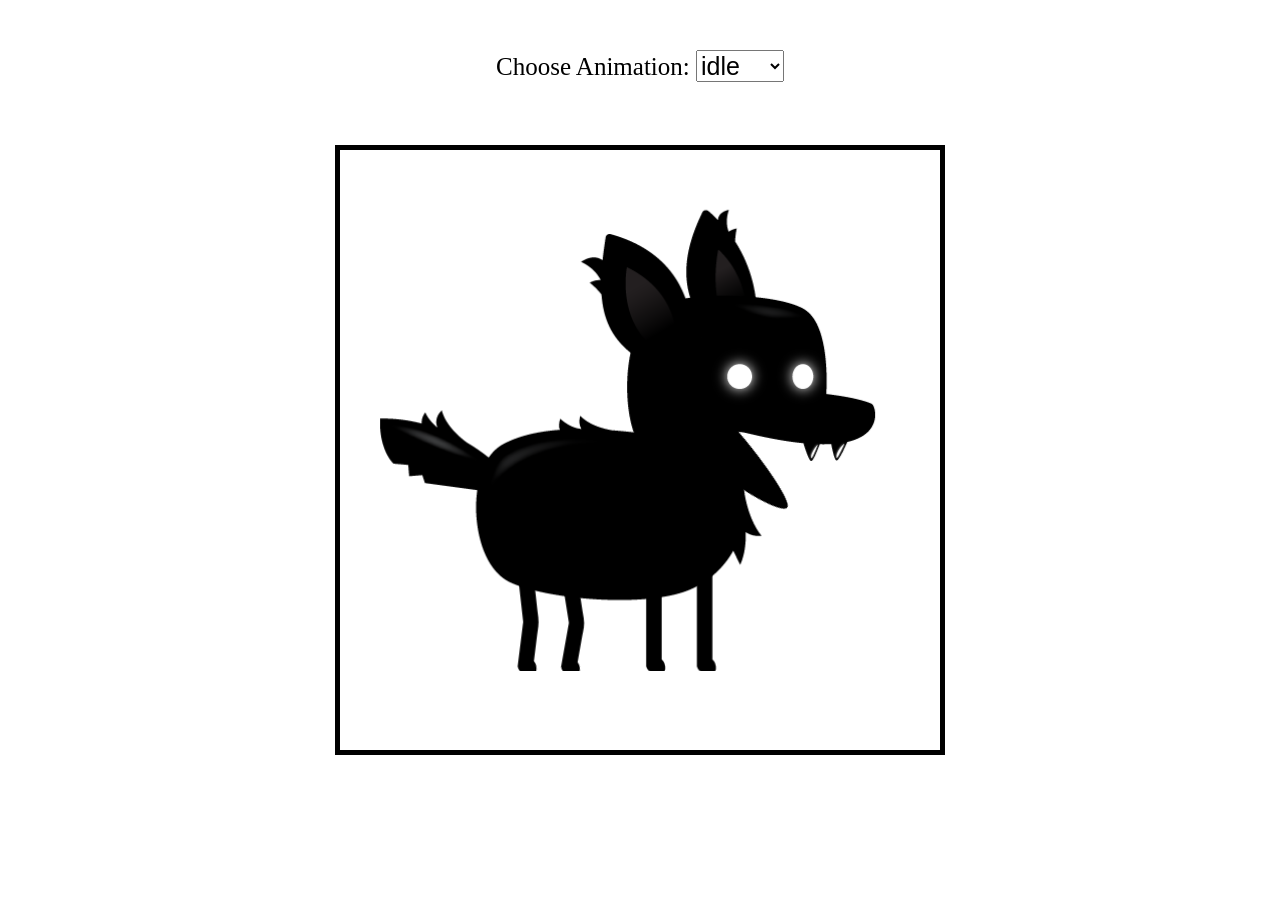
<file: 1/index.html>
<!DOCTYPE html>
<html lang="en">
<head>
    <meta charset="UTF-8">
    <meta name="viewport" content="width=device-width, initial-scale=1.0">
    <title>Sprite Animations</title>
    <link rel="stylesheet" href="style.css" />
</head>
<body>
    <canvas id="canvas1"></canvas>
    <div class="controls">
        <label for="animations">Choose Animation:</label>
        <select id="animations" name="animations">
            <option value="idle">idle</option>
            <option value="jump">jump</option>
            <option value="fall">fall</option>
            <option value="run">run</option>
            <option value="dizzy">dizzy</option>
            <option value="sit">sit</option>
            <option value="roll">roll</option>
            <option value="bite">bite</option>
            <option value="ko">ko</option>
            <option value="getHit">getHit</option>
        </select>
    </div>
    <script src="script.js"></script>
</body>
</html>
</file>
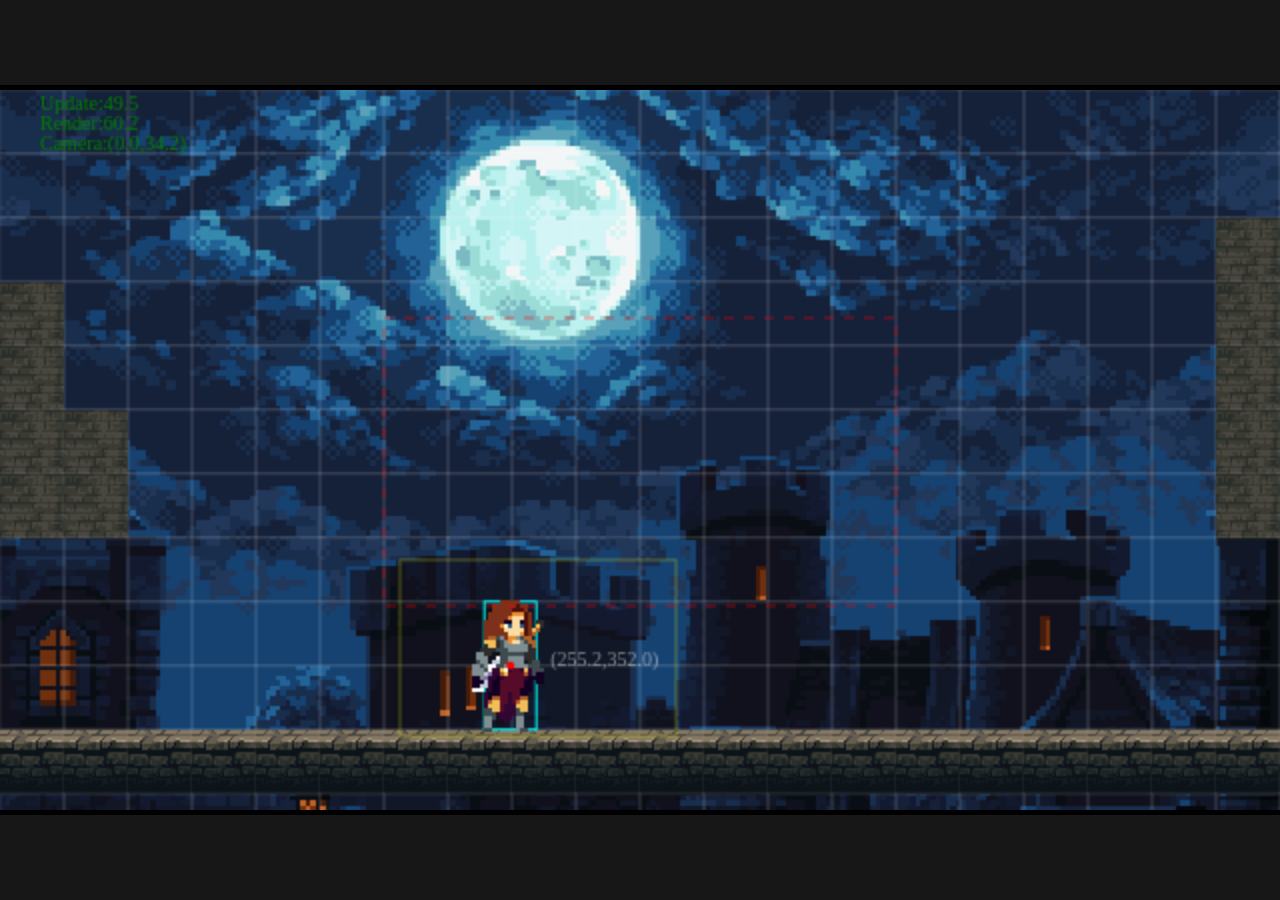
<file: 10/index.html>
<!DOCTYPE html>
<html lang="en">
<head>
    <meta charset="UTF-8">
    <meta name="viewport" content="width=device-width, initial-scale=1.0">
    <title>Game</title>
    <link rel="stylesheet" href="style.css"/>
</head>
<body>
    <canvas id="canvas1"></canvas>
    <img id="player" src="assets/player/Warrior_Sheet-Effect.png"/>

    <img id="layer1" src="assets/background/layer_1.png"/>
    <img id="layer2" src="assets/background/layer_2.png"/>

    <!-- <img id="layer1" src="assets/Final/Background_0.png"/>
    <img id="layer2" src="assets/Final/Background_1.png"/> -->

    <img id="tiles" src="assets/Final/Tiles.png"/>
    <img id="ground" src="assets/tiles/floor_tile_3.png"/>
    <img id="wall" src="assets/tiles/brick_2.png"/>
    <img id="platform" src="assets/tiles/platform_2.png"/>

    <script src="./js/utils.js"></script>
    <script src="./js/signal.js"></script>

    <script src="./js/input.js"></script>

    <script src="./js/animation.js"></script>
    <script src="./js/particles.js"></script>
    <script src="./js/collisionManger.js"></script>
    <!-- <script src="./js/collider.js"></script> -->
    <script src="./js/tileMap.js"></script>

    <script src="./js/camera.js"></script>
    <script src="./js/background.js"></script>

    <script src="./js/playerStates.js"></script>
    <script src="./js/player.js"></script>
    
    <script src="main.js"></script>
</body>
</html>
</file>
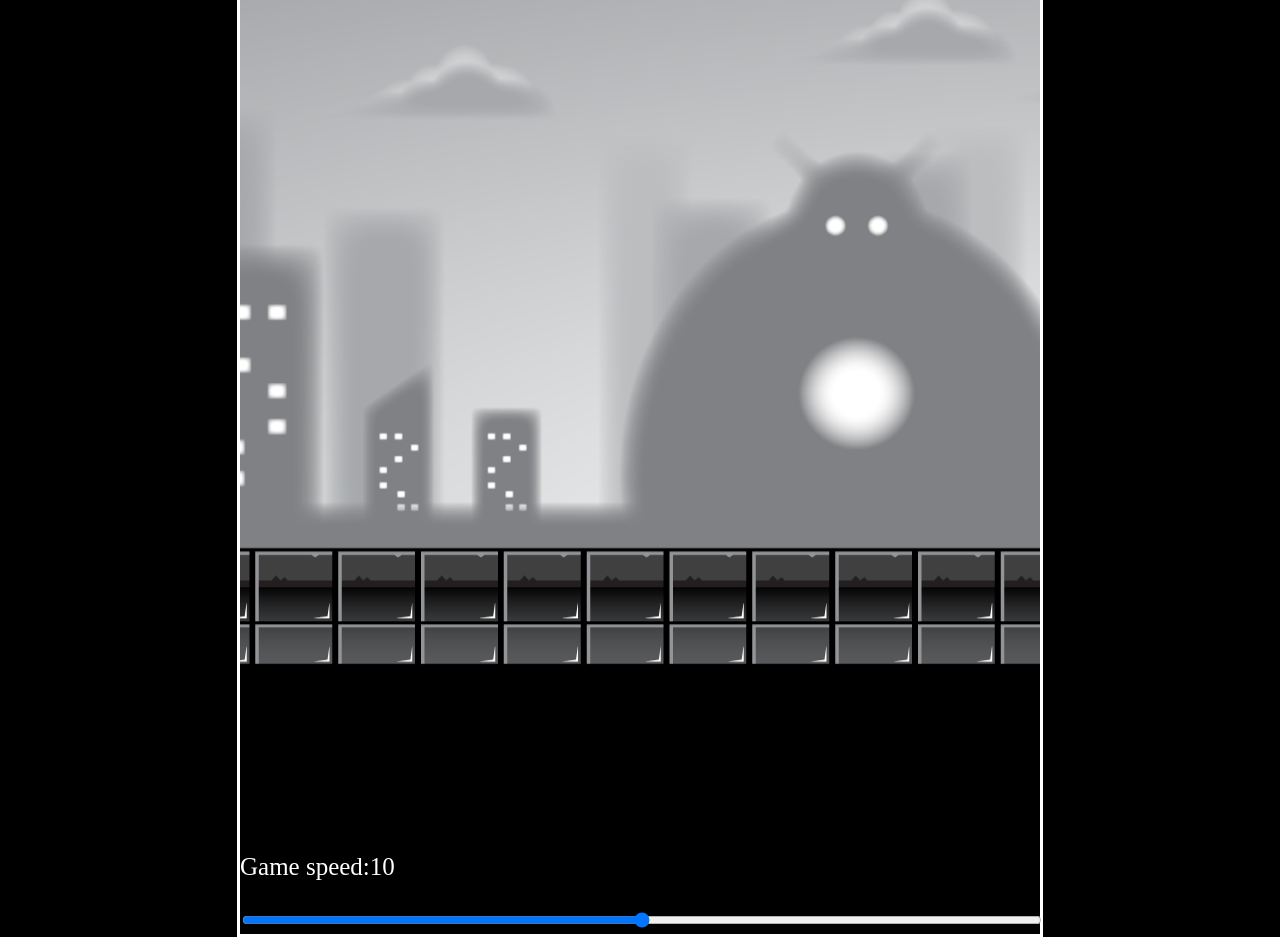
<file: 2/index.html>
<!DOCTYPE html>
<html lang="en">
<head>
    <meta charset="UTF-8">
    <meta name="viewport" content="width=device-width, initial-scale=1.0">
    <title>Parallax Backgrounds</title>
    <link rel="stylesheet" href="style.css">
</head>
<body>
    <div id="container">
        <canvas id="canvas1" ></canvas>
        <canvas id="canvas2" ></canvas>
        <p>Game speed:<span id='showGameSpeed'></span></p>
        <input type="range" min="0" max="20" value="5" class="slider" id="slider">
    </div>
    
    <script src="script.js"></script>
</body>
</html>
</file>
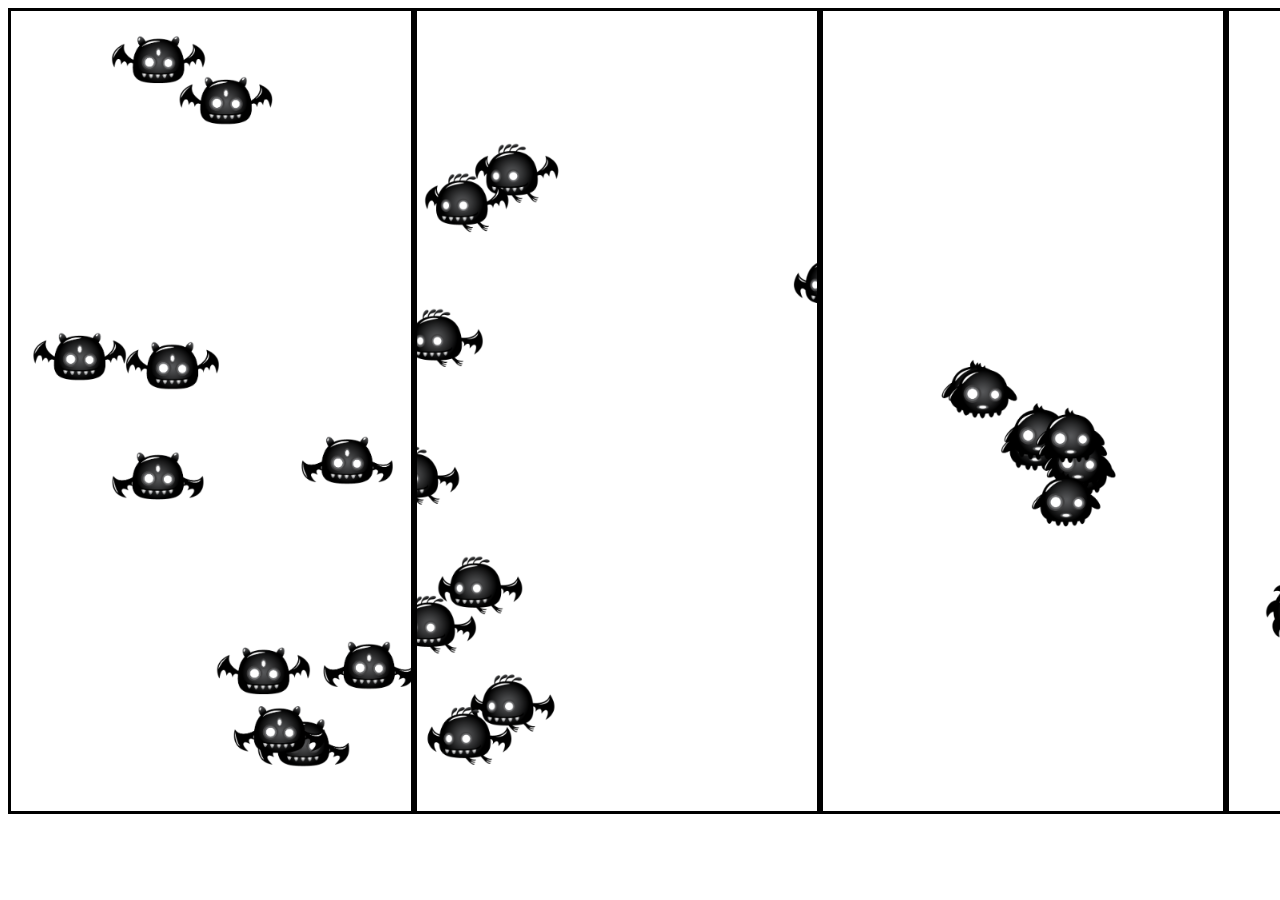
<file: 3/index.html>
<!DOCTYPE html>
<html lang="en">
<head>
    <meta charset="UTF-8">
    <meta name="viewport" content="width=device-width, initial-scale=1.0">
    <title>NPC movement animation</title>
    <link rel="stylesheet" href="style.css"/>
</head>
<body>
    <div class="container">
        <canvas id="canvas1"></canvas>
        <canvas id="canvas2"></canvas>
        <canvas id="canvas3"></canvas>
        <canvas id="canvas4"></canvas>
    </div>
    <script src="script.js"></script>
</body>
</html>
</file>
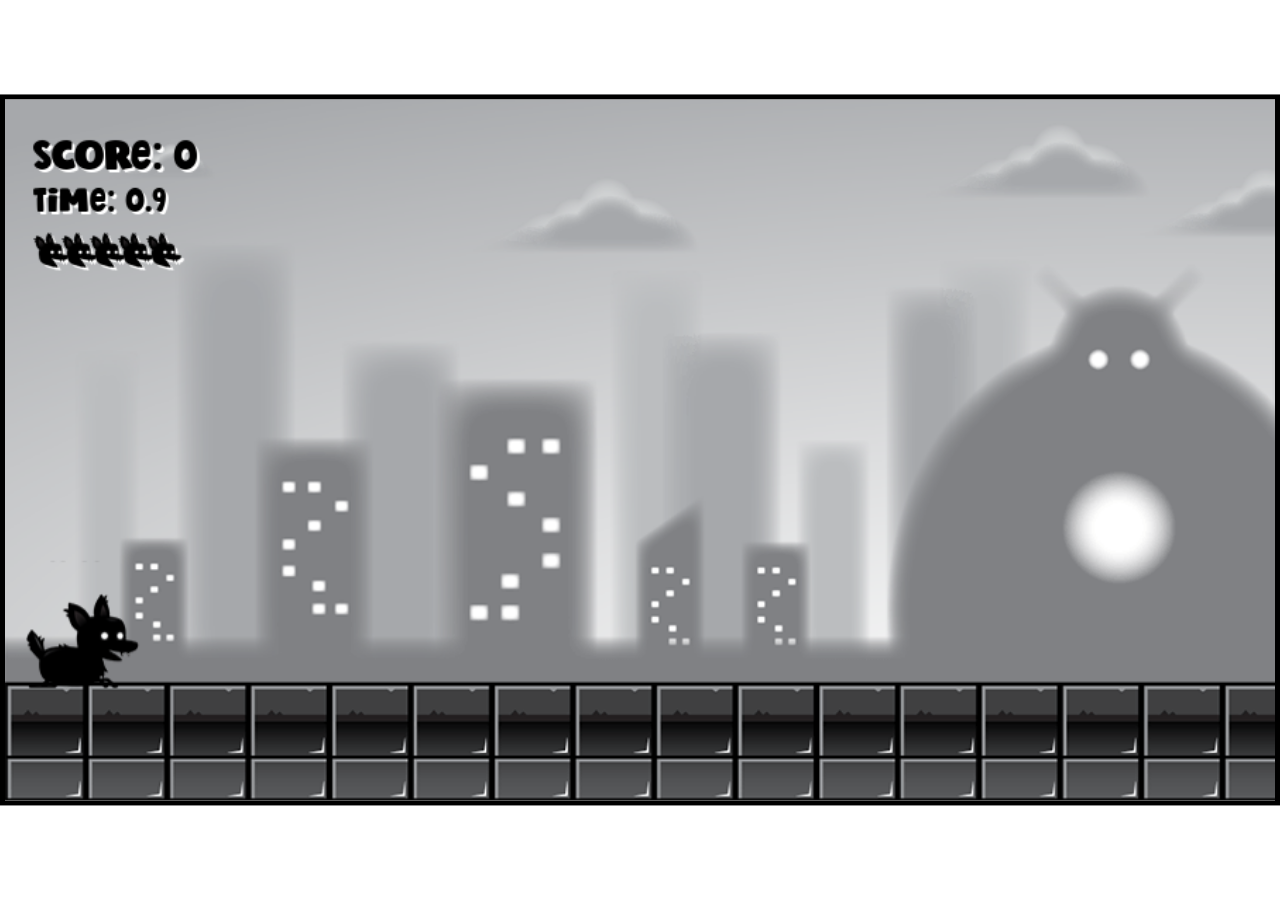
<file: 9/index.html>
<!DOCTYPE html>
<html lang="en">
<head>
    <meta charset="UTF-8">
    <meta name="viewport" content="width=device-width, initial-scale=1.0">
    <title>Game</title>
    <link rel="stylesheet" href="style.css"/>
</head>
<body>
    <canvas id="canvas1"></canvas>
    <img id="player" src="assets/player.png"/>

    <img id="layer1" src="assets/city/layer-1.png"/>
    <img id="layer2" src="assets/city/layer-2.png"/>
    <img id="layer3" src="assets/city/layer-3.png"/>
    <img id="layer4" src="assets/city/layer-4.png"/>
    <img id="layer5" src="assets/city/layer-5.png"/>

    <img id="enemy_fly" src="assets/enemies/enemy_fly.png"/>
    <img id="enemy_plant" src="assets/enemies/enemy_plant.png"/>
    <img id="enemy_spider_big" src="assets/enemies/enemy_spider_big.png"/>

    <img id="boom" src="assets/boom.png"/>

    <img id="fire" src="assets/fire.png"/> 

    <img id="lives" src="assets/lives.png"/>

    <!-- module模块内部拥有模块作用域 想要暴露出去，必须用 export；别的模块用 import 导入。） -->
     <script src="./js/ui.js"></script>
    <script src="./js/background.js"></script>
    <script src="./js/collisionAnimation.js"></script>
    <script src="./js/enemies.js"></script>
    <script src="./js/floatingMessage.js"></script>
    <script src="./js/input.js"></script>
    <script src="./js/particles.js"></script>
    <script src="./js/playerStates.js"></script>
    <script src="./js/player.js"></script>
    <script src="main.js"></script>
</body>
</html>
</file>
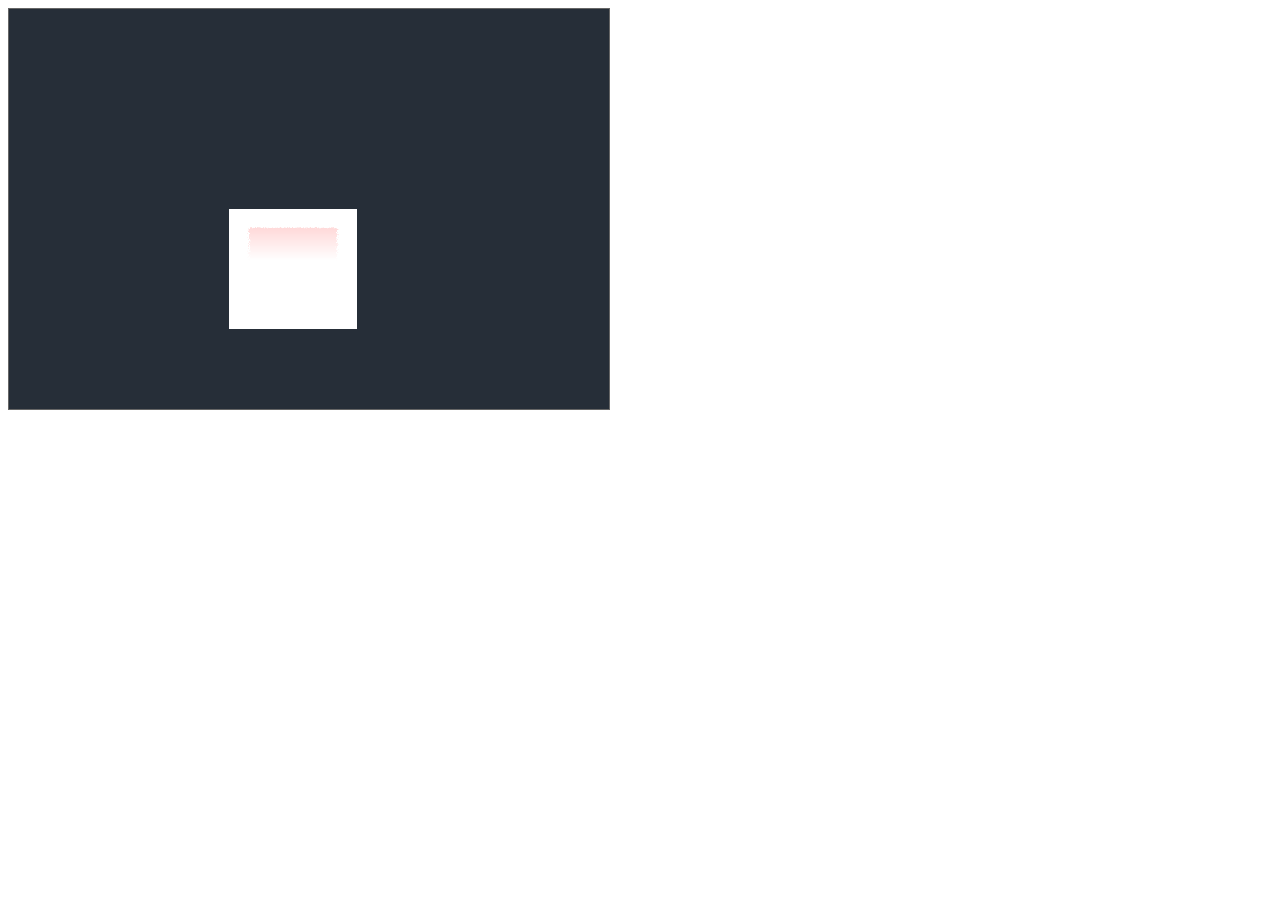
<file: 4/1.html>
<!DOCTYPE html>
<html>
<head>
<meta charset="utf-8">
<style>canvas{border:1px solid #666;}</style>
</head>
<body>
<canvas id="c" width="600" height="400"></canvas>
<script>
const canvas = document.getElementById('c');
const gl = canvas.getContext('webgl') || canvas.getContext('experimental-webgl');

// 编译shader工具
function createShader(type,src){
    const s=gl.createShader(type);gl.shaderSource(s,src);gl.compileShader(s);return s;
}
function createProgram(vs,fs){
    const p=gl.createProgram();
    gl.attachShader(p,createShader(gl.VERTEX_SHADER,vs));
    gl.attachShader(p,createShader(gl.FRAGMENT_SHADER,fs));
    gl.linkProgram(p);
    return p;
}

// 顶点着色器：2D正交，直接传屏幕坐标
const vs = `
attribute vec2 aPos;
attribute vec2 aUv;
uniform mat3 uOrtho;
varying vec2 vUv;
void main(){
    gl_Position = vec4(uOrtho * vec3(aPos,1.0), 1.0);
    vUv = aUv;
}
`;

// 片元着色器：做倒影 + 水波扰动 + 垂直透明度衰减
const fs = `
precision mediump float;
uniform sampler2D uTex;
uniform float uTime;
varying vec2 vUv;

float noise(vec2 p){
    return fract(sin(dot(p,vec2(12.9898,78.233))) * 43758.5453);
}

void main(){
    vec2 uv = vUv;
    // 垂直翻转 uv，实现倒影
    uv.y = 1.0 - uv.y;

    // 水波扰动
    float nx = noise(uv*6.0 + uTime*0.15);
    float ny = noise(uv*6.2 - uTime*0.11);
    uv.x += (nx - 0.5) * 0.025;
    uv.y += (ny - 0.5) * 0.01;

    vec4 col = texture2D(uTex, uv);
    // 越往下倒影越透明
    float alpha = 1.0 - vUv.y;
    gl_FragColor = vec4(col.rgb, col.a * alpha * 0.55);
}
`;
const prog = createProgram(vs,fs);

// 正交矩阵 简单2D [-1,1]映射画布
function ortho2D(w,h){
    return new Float32Array([
        2/w,0,0,
        0,-2/h,0,
        -1,1,1
    ]);
}

// ------------ 创建一张测试纹理（红色方块，模拟你的2D精灵）------------
function createTestTexture(){
    const ctx = document.createElement('canvas').getContext('2d');
    ctx.canvas.width=128; ctx.canvas.height=128;
    ctx.fillStyle="#ff5050";
    ctx.fillRect(20,20,88,88);
    const t = gl.createTexture();
    gl.bindTexture(gl.TEXTURE_2D,t);
    gl.texImage2D(gl.TEXTURE_2D,0,gl.RGBA,gl.RGBA,gl.UNSIGNED_BYTE,ctx.canvas);
    gl.texParameteri(gl.TEXTURE_2D,gl.TEXTURE_MIN_FILTER,gl.LINEAR);
    gl.texParameteri(gl.TEXTURE_2D,gl.TEXTURE_MAG_FILTER,gl.LINEAR);
    gl.texParameteri(gl.TEXTURE_2D,gl.TEXTURE_WRAP_S,gl.CLAMP_TO_EDGE);
    gl.texParameteri(gl.TEXTURE_2D,gl.TEXTURE_WRAP_T,gl.CLAMP_TO_EDGE);
    return t;
}
const tex = createTestTexture();

// 四边形：绘制倒影，放在原图下方
// x,y 屏幕像素; uv 0~1
const quadData = new Float32Array([
    220,200, 0,0,
    348,200, 1,0,
    348,320, 1,1,
    220,200, 0,0,
    348,320, 1,1,
    220,320, 0,1
]);
const buf = gl.createBuffer();
gl.bindBuffer(gl.ARRAY_BUFFER,buf);
gl.bufferData(gl.ARRAY_BUFFER,quadData,gl.STATIC_DRAW);

let time=0;
function render(){
    time +=0.016;
    gl.clearColor(0.15,0.18,0.22,1);
    gl.clear(gl.COLOR_BUFFER_BIT);
    gl.useProgram(prog);

    const ortho = ortho2D(canvas.width,canvas.height);
    gl.uniformMatrix3fv(gl.getUniformLocation(prog,"uOrtho"),false,ortho);
    gl.uniform1f(gl.getUniformLocation(prog,"uTime"),time);

    gl.bindBuffer(gl.ARRAY_BUFFER,buf);
    const aPos = gl.getAttribLocation(prog,"aPos");
    const aUv = gl.getAttribLocation(prog,"aUv");
    gl.enableVertexAttribArray(aPos);
    gl.vertexAttribPointer(aPos,2,gl.FLOAT,false,16,0);
    gl.enableVertexAttribArray(aUv);
    gl.vertexAttribPointer(aUv,2,gl.FLOAT,false,16,8);

    gl.activeTexture(gl.TEXTURE0);
    gl.bindTexture(gl.TEXTURE_2D,tex);
    gl.uniform1i(gl.getUniformLocation(prog,"uTex"),0);

    gl.drawArrays(gl.TRIANGLES,0,6);
    requestAnimationFrame(render);
}
render();
</script>
</body>
</html>
</file>
<file: 1/style.css>
#canvas1 {
    border: 5px solid black;
    position: absolute;
    top: 50%;
    left: 50%;
    /* 让元素自身，向左、向上偏移自己宽高的一半，用来实现「绝对居中」最经典的写法。 */
    transform: translate(-50%, -50%); 
    width: 600px;
    height: 600px;
}

.controls {
    position: absolute;
    z-index: 10;
    top: 50px;
    left: 50%;
    transform: translateX(-50%);
}

.controls , select, option{
    font-size: 25px;
}
</file>
<file: 10/style.css>
html, body {
  margin: 0;
  padding: 0;
  width: 100%;
  height: 100%;
  background-color: rgba(0,0,0,0.7);
  overflow: hidden; /* 关键：隐藏滚动条，禁止滚动 */
}

#canvas1 {
    border:5px solid black;
    position: absolute;
    top: 50%;
    left: 50%;
    transform: translate(-50%, -50%);
    /* 设置最大宽度和高度都为100% */
    max-width: 100%;
    max-height: 100%;
    display: block; /* 重要！canvas 默认是 inline，会有底部缝隙，撑开页面产生滚动条 */
}

#player, #layer1, #layer2, #tiles, #ground, #wall, #platform {
    display: none;
}
</file>
<file: 2/style.css>
body{
    background: black;
}

#container{
    position: absolute;
    width: 800px;
    transform: translate(-50%, -50%);
    top: 50%;
    left: 50%;
    border: 3px white solid;
    font-size: 25px;
}

#canvas1{
    position: relative;
    width: 800px;
    height: 700px;
}

#slider{
    width: 100%;
}

p {
    color: white;
}
</file>
<file: 3/style.css>
html{
    font-size: 10px
}

.container{
    display: flex;
}

canvas{
    border: 3px solid black;
    /* position: absolute; */
    /* top: 50%;
    left: 50%; */
    width: 40rem;
    height: 80rem;
    /* transform: translate(-50%, -50%); */
    
}
</file>
<file: 9/style.css>
* {
    margin:0;
    padding:0;
    box-sizing: border-box;
}

#canvas1 {
    border:5px solid black;
    position: absolute;
    top: 50%;
    left: 50%;
    transform: translate(-50%, -50%);
    /* 设置最大宽度和高度都为100% */
    max-width: 100%;
    max-height: 100%;
}

#player, 
#layer1, #layer2, #layer3, #layer4, #layer5, 
#enemy_fly, #enemy_plant, #enemy_spider_big, 
#fire,
#boom,
#lives{
    display: none;
}

@font-face {
  font-family: "SuperHistories";
  src: url("./font/Super\ Histories.ttf") format("truetype");
  font-weight: normal;
  font-style: normal;
  font-display: swap;
}
</file>
